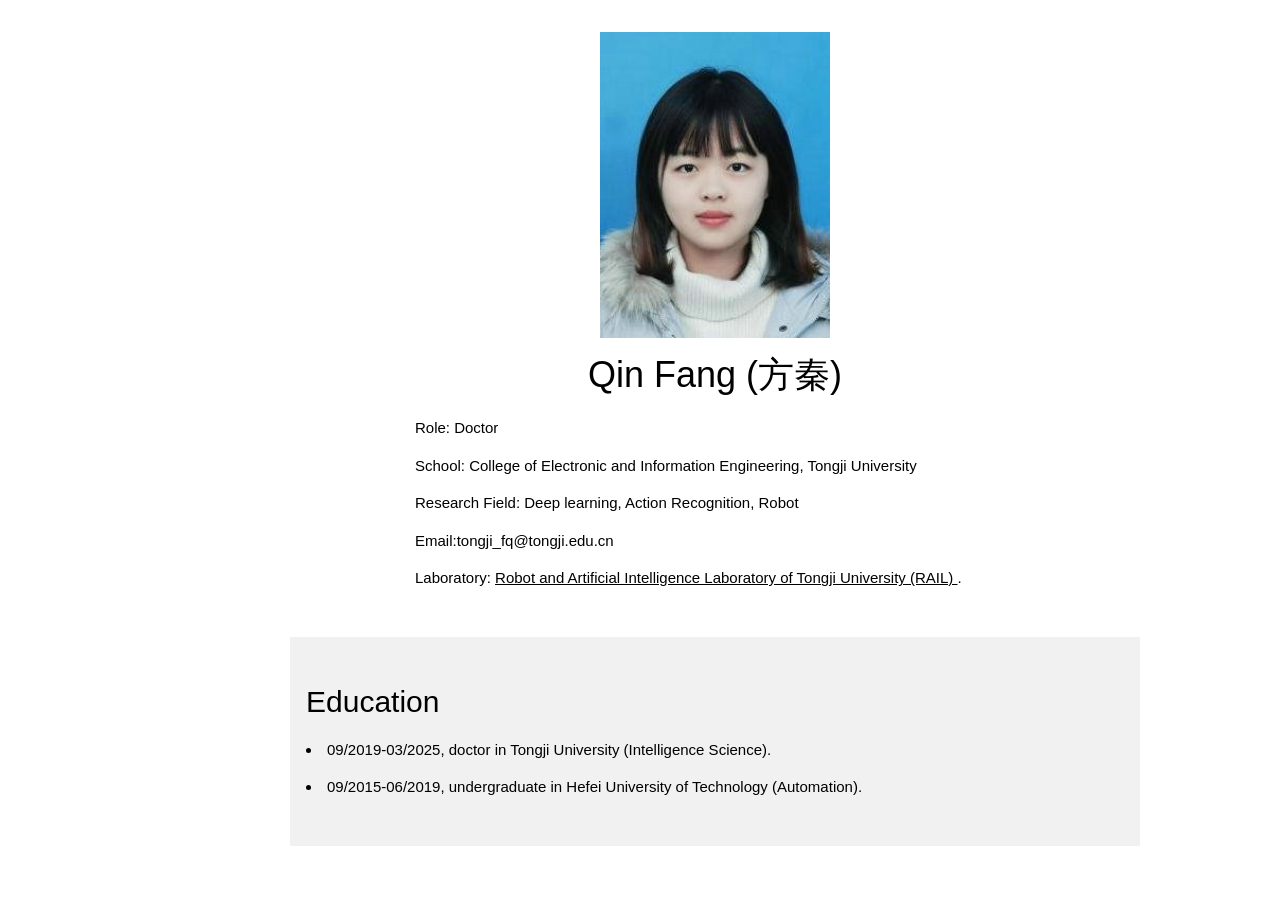
<file: index.html>
<!DOCTYPE html>
<html xmlns="http://www.w3.org/1999/xhtml" xml:lang="en">

<head>

  <title>Qin Fang's Homepage</title>

  <meta charset="UTF-8">
  <meta name="viewport" content="width=device-width, initial-scale=1">
  <meta http-equiv="Content-Type" content="text/html; charset=UTF-8">
  <meta name="description" content="Qin Fang">
  <meta name="keywords" content="Qin Fang">
  <meta name="author" content="Qin Fang" />

  <link rel="stylesheet" href="w3.css">

  <style>
  .w3-sidebar a {font-family: "Roboto", sans-serif}
  body,h1,h2,h3,h4,h5,h6,.w3-wide {font-family: "Montserrat", sans-serif;}
  </style>

  <link rel="icon" type="image/png" href="images/icons.png">
  <!--
  <script src="jquery.min.js"></script>
  <script>
  $(document).ready(function(){
    // Add smooth scrolling to all links
    $("a").on('click', function(event) {
      // Make sure this.hash has a value before overriding default behavior
      if (this.hash !== "") {
        // Prevent default anchor click behavior
        event.preventDefault();
        // Store hash
        var hash = this.hash;
        // Using jQuery's animate() method to add smooth page scroll
        // The optional number (800) specifies the number of milliseconds it takes to scroll to the specified area
        $('html, body').animate({
          scrollTop: $(hash).offset().top
        }, 800, function(){
          // Add hash (#) to URL when done scrolling (default click behavior)
          window.location.hash = hash;
        });
      } // End if
    });
  });
  </script>
  //-->

</head>


<body class="w3-content" style="max-width:1000px">



<!-- Top menu on small screens -->
<header class="w3-bar w3-top w3-hide-large w3-black w3-xlarge">
  <div class="w3-bar-item w3-padding-24">Mengqi</div>
  <a href="javascript:void(0)" class="w3-bar-item w3-button w3-padding-24 w3-right"  style="font-stretch: extra-expanded;" onclick="w3_open()"><b>≡</b></a>
  </div>
</header>

<!-- Overlay effect when opening sidebar on small screens -->
<div class="w3-overlay w3-hide-large" onclick="w3_close()" style="cursor:pointer" title="close side menu" id="myOverlay"></div>

<!-- !PAGE CONTENT! -->
<div class="w3-main" style="margin-left:150px">

  <!-- Push down content on small screens -->
  <div class="w3-hide-large" style="margin-top:83px"></div>

<!-- The Home Section -->
    <div class="w3-container w3-center w3-padding-32" id="home">
      <img style="width: 70%;max-width: 230px" alt="profile photo" src="image.jpg">
      <h1>Qin Fang (方秦)</h1>
        <p class="w3-justify" style="width:100%;border:0px;border-spacing:0px;border-collapse:separate;margin-right:auto;margin-left:auto;max-width:600px">
          Role: Doctor
        </p>

        <p class="w3-justify" style="width:100%;border:0px;border-spacing:0px;border-collapse:separate;margin-right:auto;margin-left:auto;max-width:600px">
          School: College of Electronic and Information Engineering, Tongji University
        </p>

        <p class="w3-justify" style="width:100%;border:0px;border-spacing:0px;border-collapse:separate;margin-right:auto;margin-left:auto;max-width:600px">
          Research Field: Deep learning, Action Recognition, Robot
        </p>

        <p class="w3-justify" style="width:100%;border:0px;border-spacing:0px;border-collapse:separate;margin-right:auto;margin-left:auto;max-width:600px">
          Email:tongji_fq@tongji.edu.cn
      </p>

        <p class="w3-justify" style="width:100%;border:0px;border-spacing:0px;border-collapse:separate;margin-right:auto;margin-left:auto;max-width:600px">
          Laboratory: <a href="https://rail.tongji.edu.cn/main.htm"> Robot and Artificial Intelligence Laboratory of Tongji University (RAIL) </a>.
      </p>
        </tbody></table>
  </div>

<!-- The education Section -->
  <div class="w3-container w3-light-grey w3-padding-32" id="education">
   <h2>Education</h2>
      <p><li> 09/2019-03/2025, doctor in Tongji University (Intelligence Science). </li></p>
   	  <p><li> 09/2015-06/2019, undergraduate in Hefei University of Technology (Automation).</li></p>
  </div>



<script>
// Accordion 


</script>

</body>
</html>
</file>
